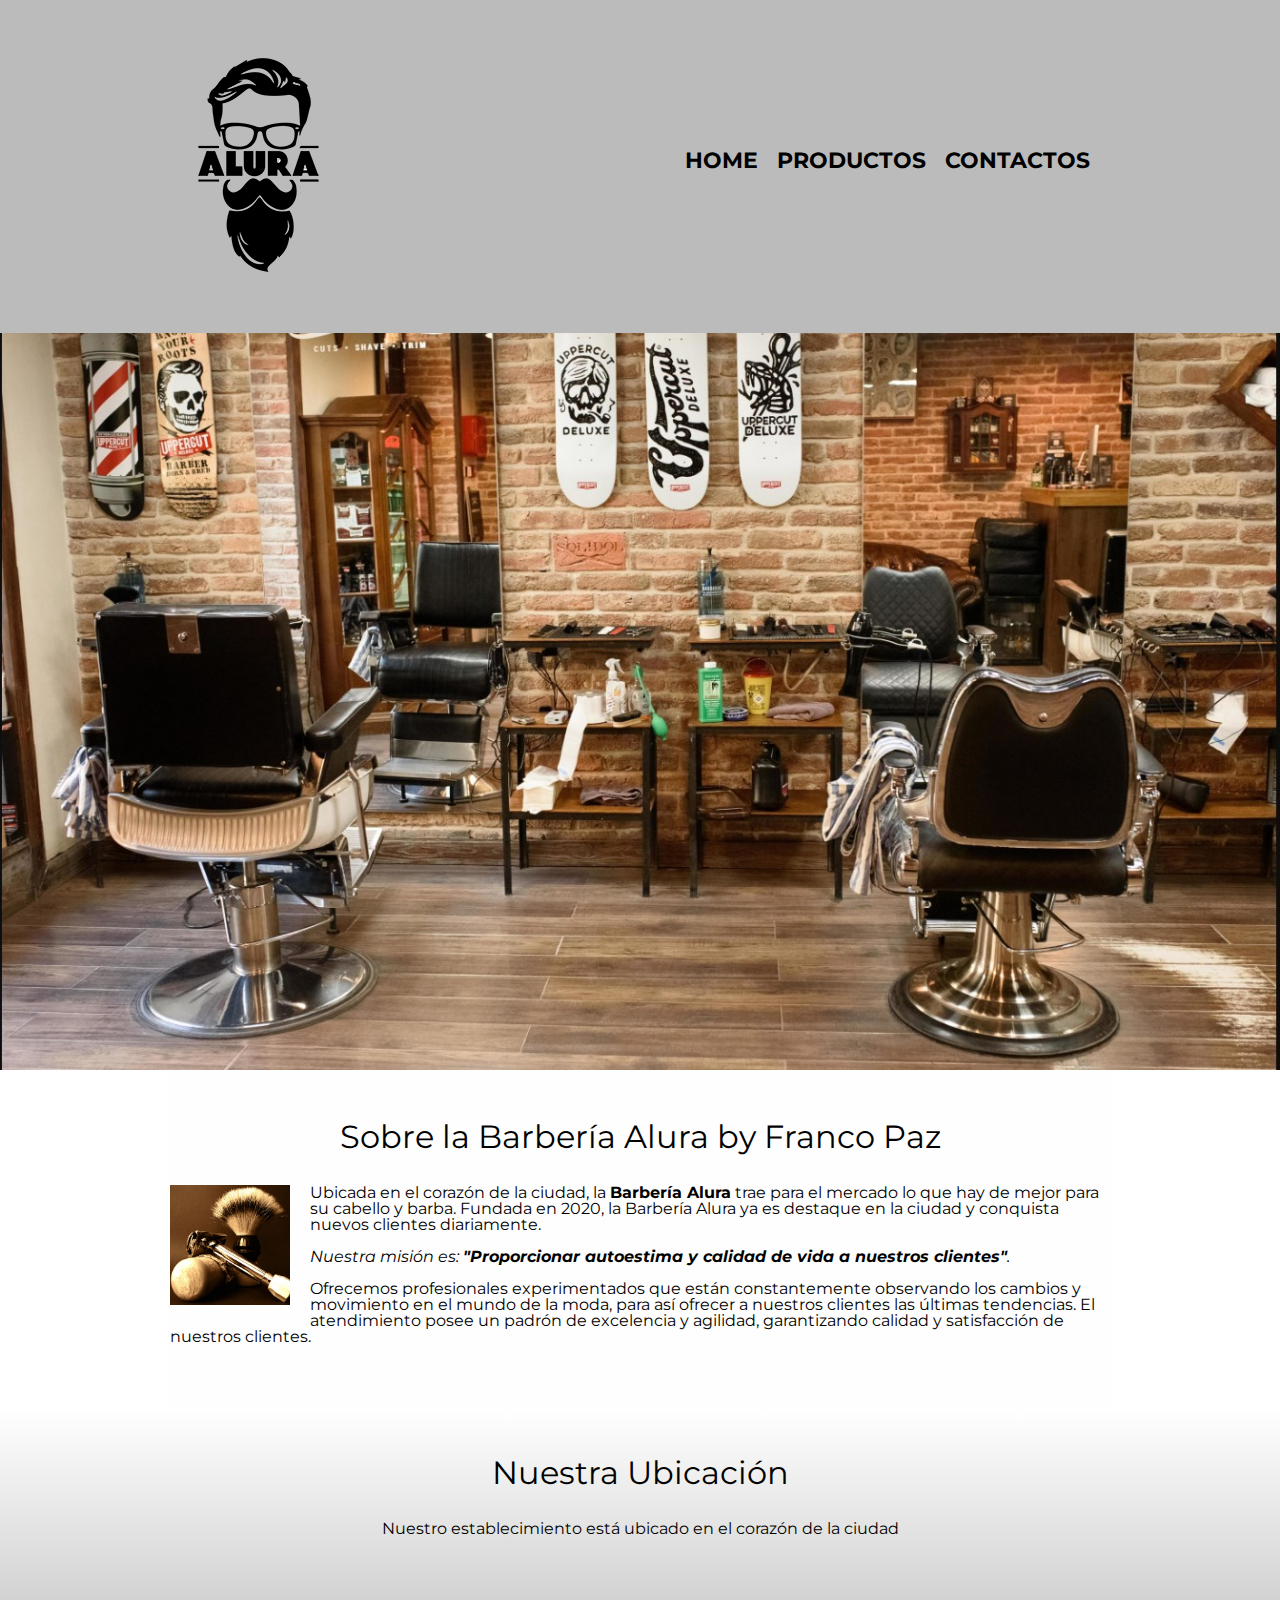
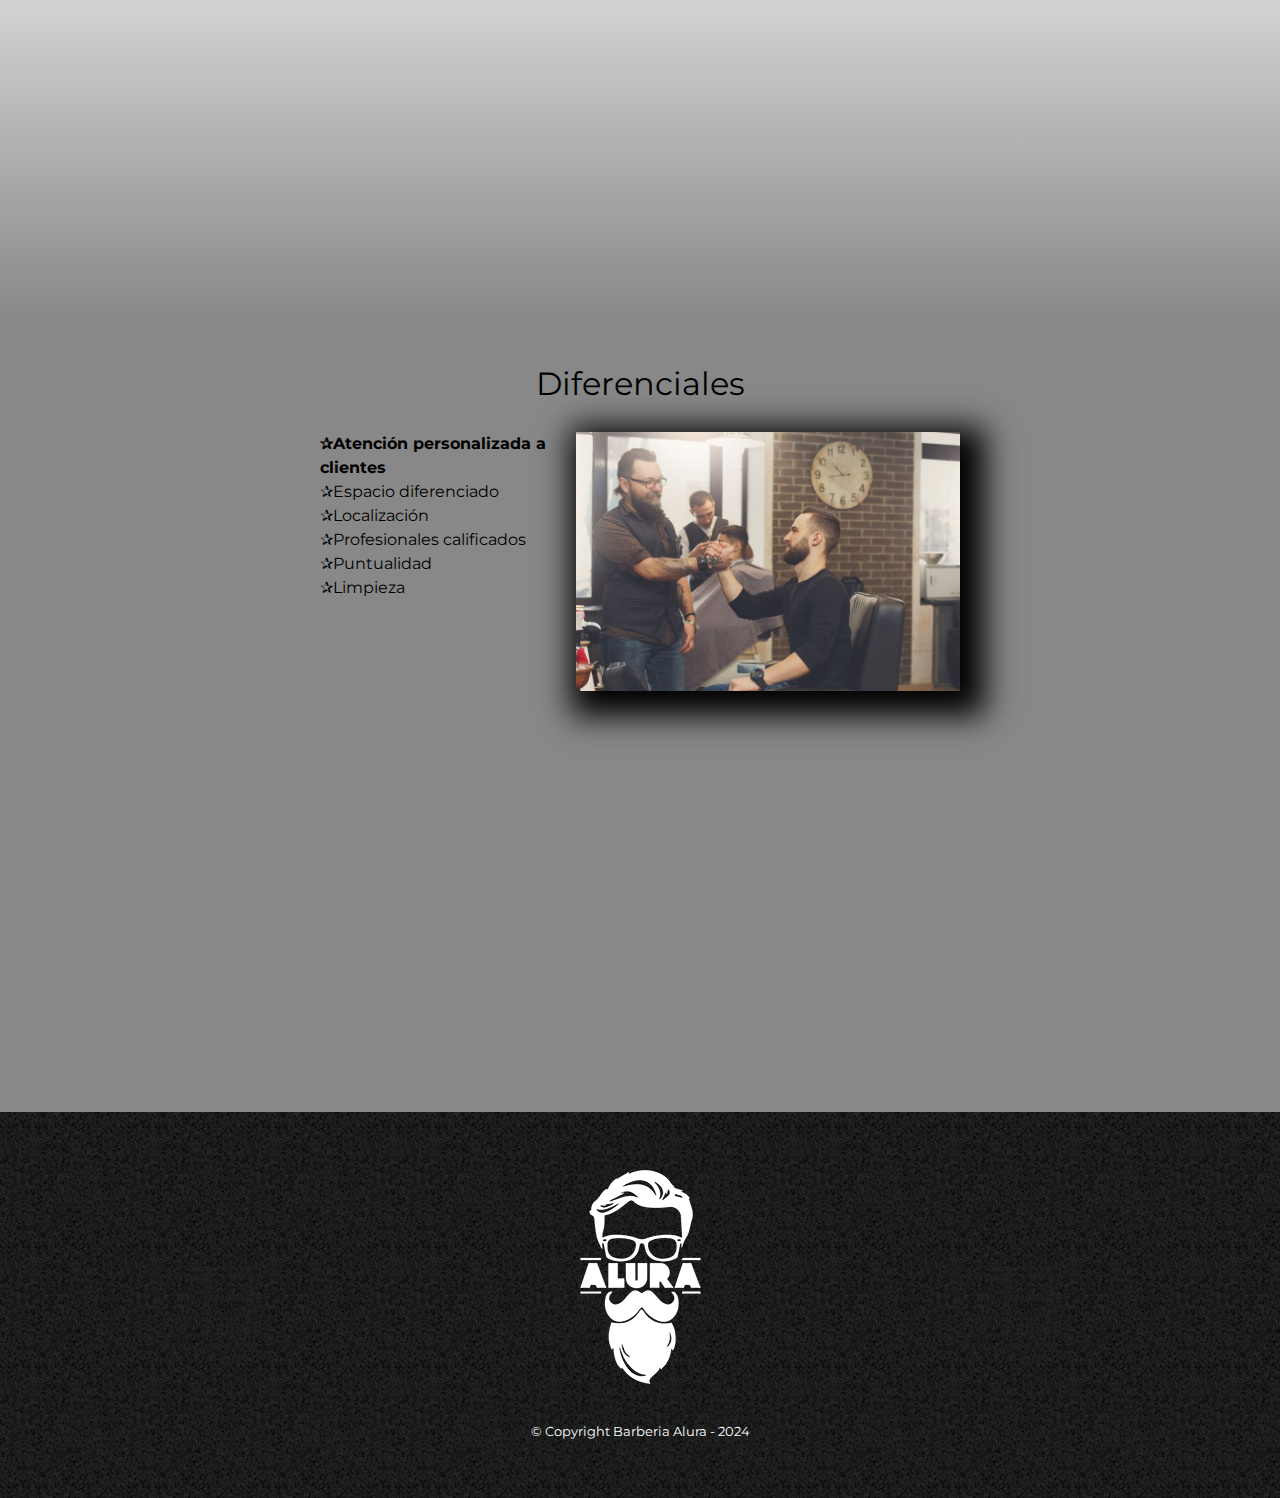
<file: index.html>
<!DOCTYPE html>
<html lang="es">

<head>
    <meta charset="UTF-8">
    <meta name="viewport" content="width=device-width">
    <title>Babería Franco P.</title>
    <link rel="stylesheet" href="reset.css/reset.css">
    <link rel="stylesheet" href="style.css">
    <link rel="preconnect" href="https://fonts.googleapis.com">
    <link rel="preconnect" href="https://fonts.gstatic.com" crossorigin>
    <link href="https://fonts.googleapis.com/css2?family=Montserrat:ital,wght@0,100..900;1,100..900&display=swap"
        rel="stylesheet">
</head>

<body>

    <header>
        <header>
            <div class="caja">
                <h1><img src="imagen/logo.png"></h1>
                <nav>
                    <ul>
                        <li><a href="index.html">Home</a></li>
                        <li><a href="productos.html">Productos</a></li>
                        <li><a href="contacto.html">Contactos</a></li>
                    </ul>
                </nav>
            </div>
        </header>
    </header>

    <img class="banner" src="banner/bannerbarber.jpg" />

    <main>
  
        <section class="principal">
            <h2 class="titulo-principal">Sobre la Barbería Alura by Franco Paz</h2>

            <img class="utensilios" src="imagen/utensilios.jpg" alt="Utensilios de un barbero">

            <p>Ubicada en el corazón de la ciudad, la <strong>Barbería Alura</strong> trae para el mercado lo que hay de
                mejor para su cabello y barba. Fundada en 2020, la Barbería Alura ya es destaque en la ciudad y
                conquista nuevos clientes diariamente.</p>

            <p id="mision"><em>Nuestra misión es: <strong>"Proporcionar autoestima y calidad de vida a nuestros
                        clientes"</strong>.</em></p>

            <p>Ofrecemos profesionales experimentados que están constantemente observando los cambios y movimiento en el
                mundo de la moda, para así ofrecer a nuestros clientes las últimas tendencias. El atendimiento posee un
                padrón de excelencia y agilidad, garantizando calidad y satisfacción de nuestros clientes.</p>
        </section>

        <section class="mapa">
            <h3 class="titulo-principal">Nuestra Ubicación</h3>
            <p>Nuestro establecimiento está ubicado en el corazón de la ciudad</p>

            <div class="mapa-contenido">
                <iframe
                    src="https://www.google.com/maps/embed?pb=!1m14!1m12!1m3!1d3901.4072963396293!2d-77.0238138!3d-12.0842451!2m3!1f0!2f0!3f0!3m2!1i1024!2i768!4f13.1!5e0!3m2!1ses-419!2spe!4v1709441647075!5m2!1ses-419!2spe"
                    width="100%" height="300" style="border:0;" allowfullscreen="" loading="lazy"
                    referrerpolicy="no-referrer-when-downgrade"></iframe>
            </div>
        </section>

        <section class="diferenciales">
            <h3 class="titulo-principal">Diferenciales</h3>

            <div class="contenido-diferenciales">
                <ul class="lista-diferenciales">
                    <li class="items">Atención personalizada a clientes</li>
                    <li class="items">Espacio diferenciado</li>
                    <li class="items">Localización</li>
                    <li class="items">Profesionales calificados</li>
                    <li class="items">Puntualidad</li>
                    <li class="items">Limpieza</li>
                </ul><img src="banner/imagen1.jpg" class="imagen-diferenciales">
            </div>

            <div class="video">
                <iframe width="100%" height="315" src="https://www.youtube.com/embed/wcVVXUV0YUY?si=BCwhSqKDA5twcKFw"
                    title="YouTube video player" frameborder="0"
                    allow="accelerometer; autoplay; clipboard-write; encrypted-media; gyroscope; picture-in-picture; web-share"
                    allowfullscreen></iframe>
            </div>
        </section>


    </main>

    <footer>
        <img src="imagen/logo-blanco.png">
        <p class="copyright">&copy Copyright Barberia Alura - 2024</p>
    </footer>

</body>

</html>
</file>
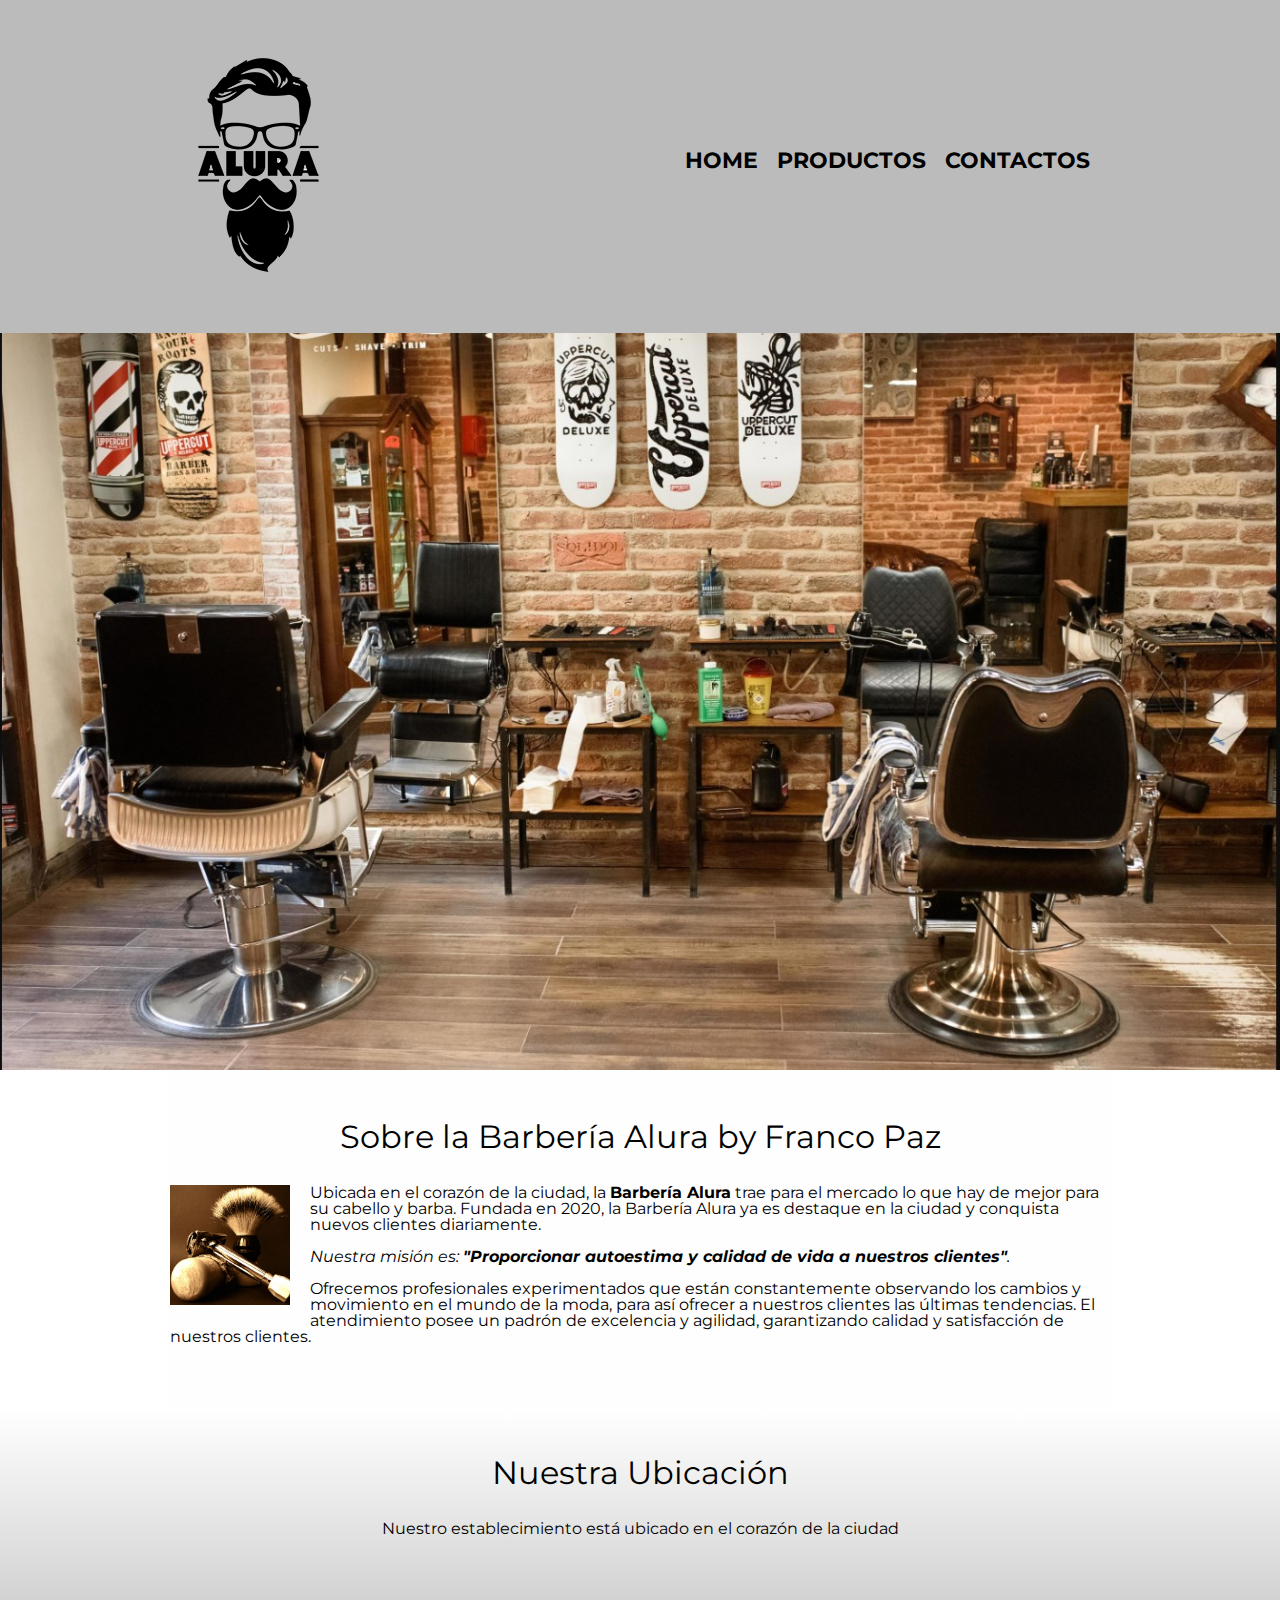
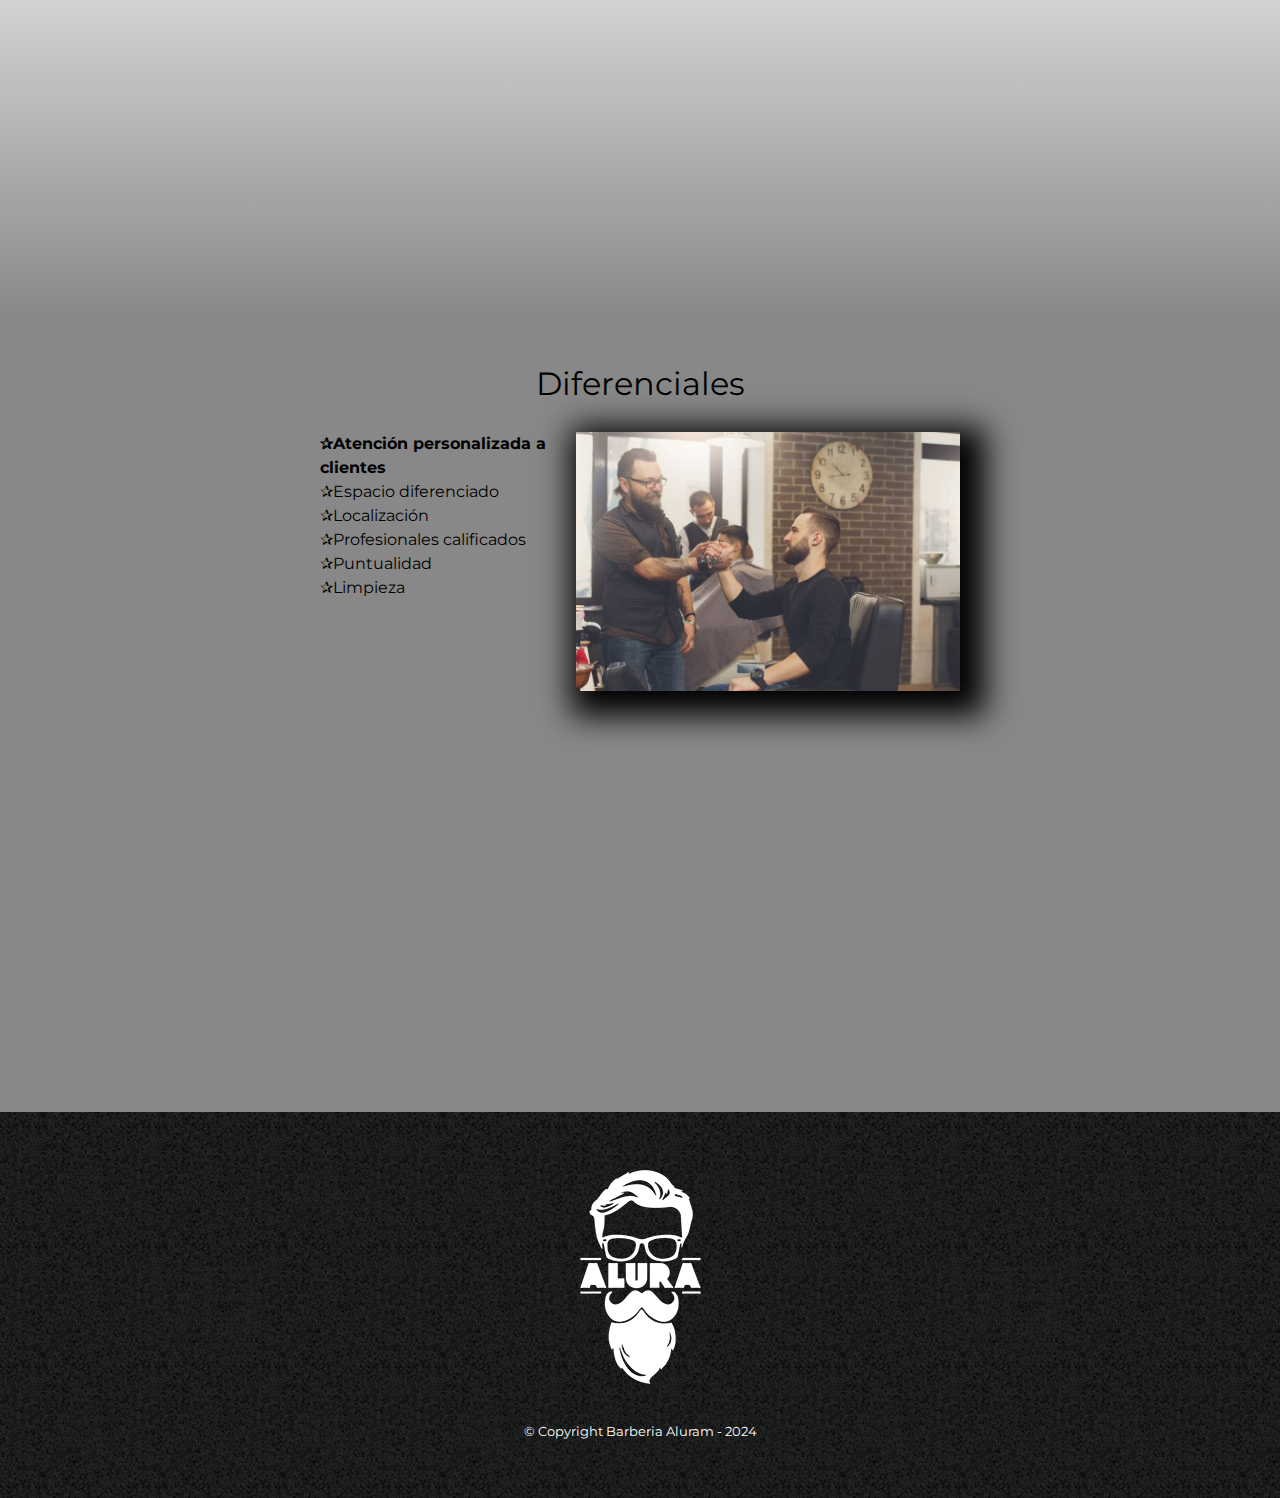
<file: Barberia Proyecto/index.html>
<!DOCTYPE html>
<html lang="es">

<head>
    <meta charset="UTF-8">
    <meta name="viewport" content="width=device-width">
    <title>Babería Franco P.</title>
    <link rel="stylesheet" href="reset.css/reset.css">
    <link rel="stylesheet" href="style.css">
    <link rel="preconnect" href="https://fonts.googleapis.com">
    <link rel="preconnect" href="https://fonts.gstatic.com" crossorigin>
    <link href="https://fonts.googleapis.com/css2?family=Montserrat:ital,wght@0,100..900;1,100..900&display=swap"
        rel="stylesheet">
</head>

<body>

    <header>
        <header>
            <div class="caja">
                <h1><img src="imagen/logo.png"></h1>
                <nav>
                    <ul>
                        <li><a href="index.html">Home</a></li>
                        <li><a href="productos.html">Productos</a></li>
                        <li><a href="contacto.html">Contactos</a></li>
                    </ul>
                </nav>
            </div>
        </header>
    </header>

    <img class="banner" src="banner/bannerbarber.jpg" />

    <main>
  
        <section class="principal">
            <h2 class="titulo-principal">Sobre la Barbería Alura by Franco Paz</h2>

            <img class="utensilios" src="imagen/utensilios.jpg" alt="Utensilios de un barbero">

            <p>Ubicada en el corazón de la ciudad, la <strong>Barbería Alura</strong> trae para el mercado lo que hay de
                mejor para su cabello y barba. Fundada en 2020, la Barbería Alura ya es destaque en la ciudad y
                conquista nuevos clientes diariamente.</p>

            <p id="mision"><em>Nuestra misión es: <strong>"Proporcionar autoestima y calidad de vida a nuestros
                        clientes"</strong>.</em></p>

            <p>Ofrecemos profesionales experimentados que están constantemente observando los cambios y movimiento en el
                mundo de la moda, para así ofrecer a nuestros clientes las últimas tendencias. El atendimiento posee un
                padrón de excelencia y agilidad, garantizando calidad y satisfacción de nuestros clientes.</p>
        </section>

        <section class="mapa">
            <h3 class="titulo-principal">Nuestra Ubicación</h3>
            <p>Nuestro establecimiento está ubicado en el corazón de la ciudad</p>

            <div class="mapa-contenido">
                <iframe
                    src="https://www.google.com/maps/embed?pb=!1m14!1m12!1m3!1d3901.4072963396293!2d-77.0238138!3d-12.0842451!2m3!1f0!2f0!3f0!3m2!1i1024!2i768!4f13.1!5e0!3m2!1ses-419!2spe!4v1709441647075!5m2!1ses-419!2spe"
                    width="100%" height="300" style="border:0;" allowfullscreen="" loading="lazy"
                    referrerpolicy="no-referrer-when-downgrade"></iframe>
            </div>
        </section>

        <section class="diferenciales">
            <h3 class="titulo-principal">Diferenciales</h3>

            <div class="contenido-diferenciales">
                <ul class="lista-diferenciales">
                    <li class="items">Atención personalizada a clientes</li>
                    <li class="items">Espacio diferenciado</li>
                    <li class="items">Localización</li>
                    <li class="items">Profesionales calificados</li>
                    <li class="items">Puntualidad</li>
                    <li class="items">Limpieza</li>
                </ul><img src="banner/imagen1.jpg" class="imagen-diferenciales">
            </div>

            <div class="video">
                <iframe width="100%" height="315" src="https://www.youtube.com/embed/wcVVXUV0YUY?si=BCwhSqKDA5twcKFw"
                    title="YouTube video player" frameborder="0"
                    allow="accelerometer; autoplay; clipboard-write; encrypted-media; gyroscope; picture-in-picture; web-share"
                    allowfullscreen></iframe>
            </div>
        </section>


    </main>

    <footer>
        <img src="imagen/logo-blanco.png">
        <p class="copyright">&copy Copyright Barberia Aluram - 2024</p>
    </footer>

</body>

</html>
</file>
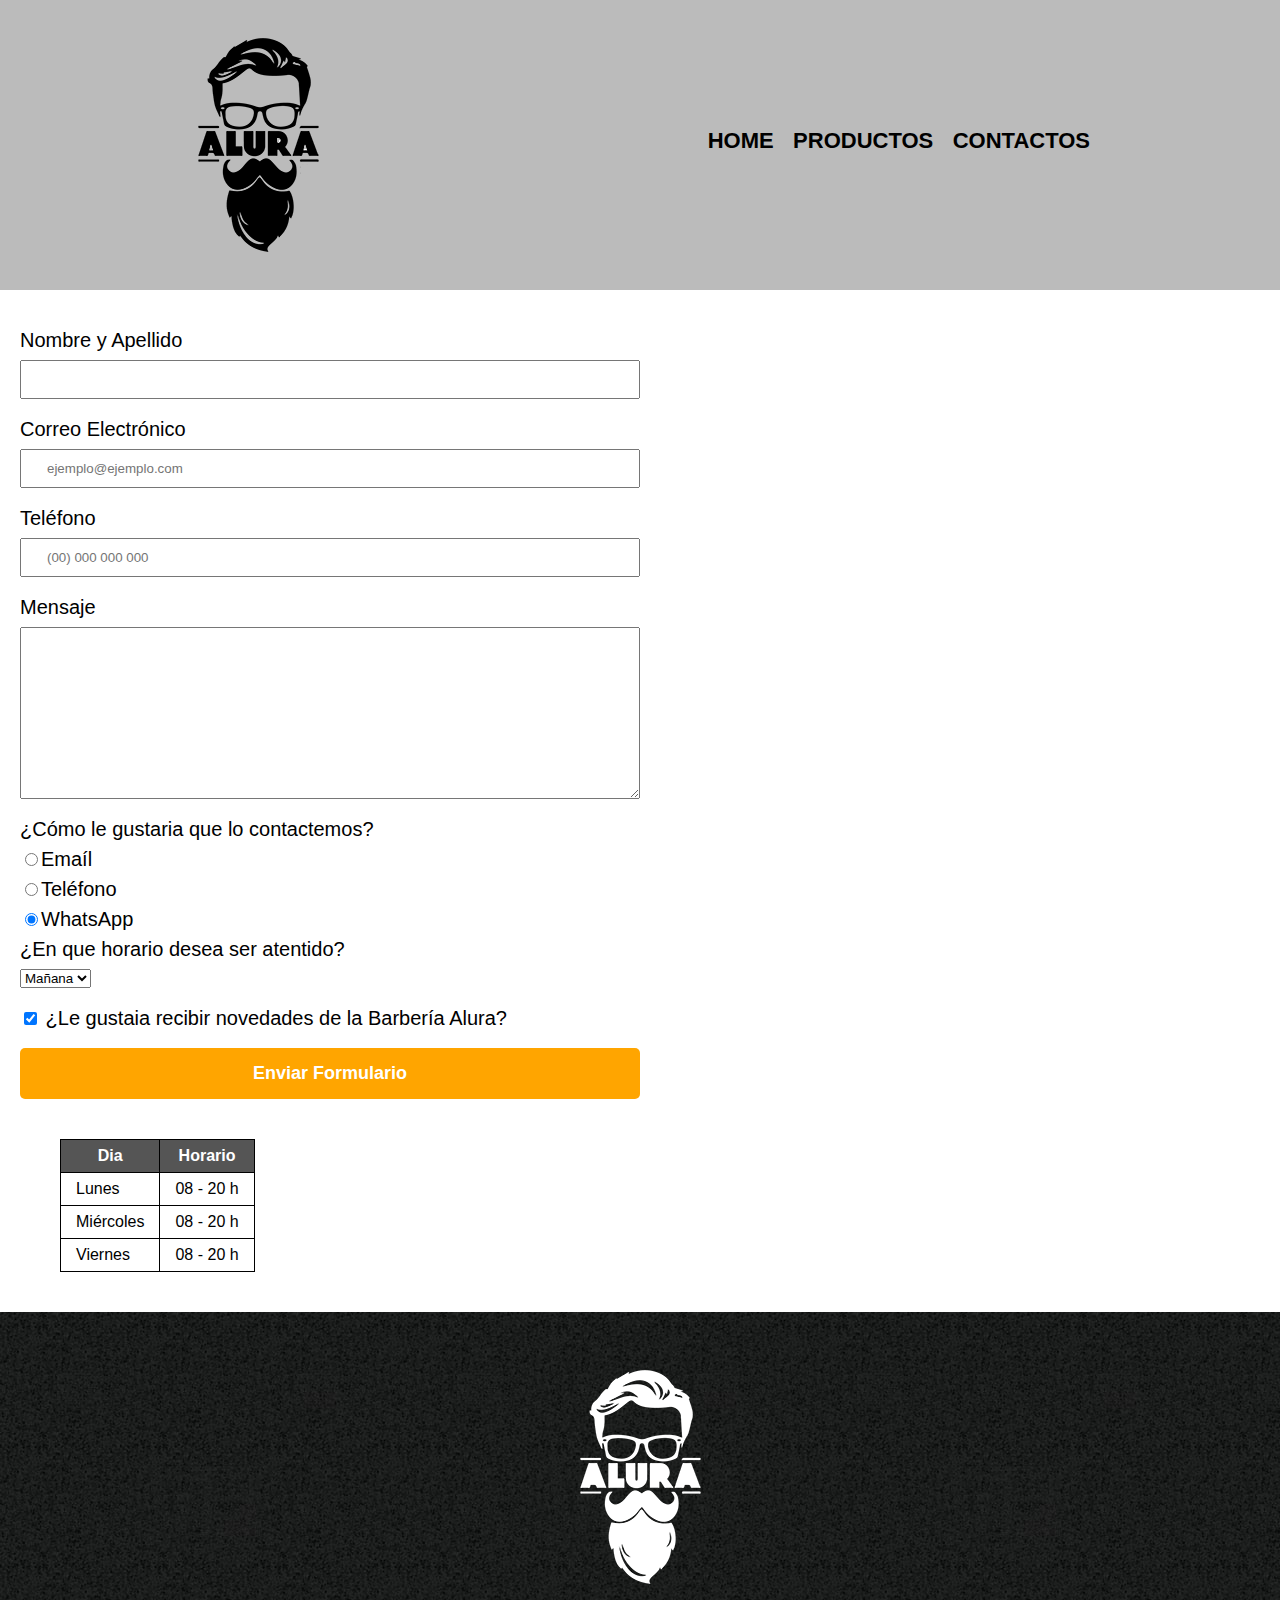
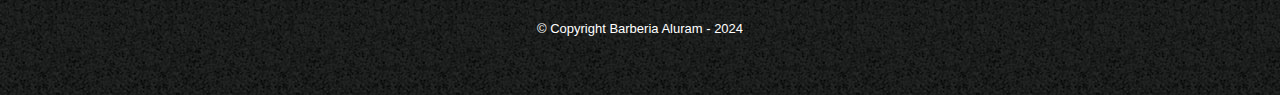
<file: contacto.html>
<html lang="en">
<head>
    <meta charset="UTF-8">
    <meta name="viewport" content="width=device-width">
    <title>Contactos - Barberia Aluram</title>
    <link rel="stylesheet" href="reset.css/reset.css">  
    <link rel="stylesheet" href="style.css"> 
</head>
<body>
    <header>
        <div class="caja">
            <h1><img src="imagen/logo.png" alt="Logo de la barberia Alura"></h1>
            <nav>
            <ul>
                <li><a href="index.html">Home</a></li>
                <li><a href="productos.html">Productos</a></li>
                <li><a href="contacto.html">Contactos</a></li>
            </ul>
             </nav>
        </div>
    </header>
    <main>
        <form>
            <label for="nombreapellido">Nombre y Apellido</label>
            <input type="text" id="nombreapellido" class="input-padron" required>

            <label for="correoelectronico">Correo Electrónico</label>
            <input type="email" id="correoelectronico" class="input-padron" required placeholder="ejemplo@ejemplo.com">

            <label for="telefono">Teléfono</label>
            <input type="tel" id="telefono" class="input-padron" required placeholder="(00) 000 000 000">

            <label for="mensaje">Mensaje</label>
            <textarea cols="70" rows="10" id="mensaje" class="input-padron" required></textarea>
            
            <fieldset>
                <legend>¿Cómo le gustaria que lo contactemos?</legend>
                <label for="radio-email"><input type="radio" name="contacto" value="email" id="radio-email">Emaíl</label>
                

                <label for="radio-telefono"><input type="radio" name="contacto" value="telefono" id="radio-telefono">Teléfono</label>
                

                <label for="radio-whatsapp"><input type="radio" name="contacto" value="whatsapp" id="radio-whatsapp" checked>WhatsApp</label>
                
            </fieldset>

            <fieldset>
            <legend>¿En que horario desea ser atentido?</legend>
            <select>
                <option>Mañana</option>
                <option>Tarde</option>
                <option>Noche</option>
            </select>
            </fieldset>

            <label class="checkbox"><input type="checkbox" checked> ¿Le gustaia recibir novedades de la Barbería Alura?</label>

            <input type="submit" value="Enviar Formulario" class="enviar">

            <table>
                <thead>
                    <tr>
                        <th scope="col">Dia</th>
                        <th scope="col">Horario</th>
                    </tr>
                </thead>
                <tbody>
                    <tr>
                        <td>Lunes</td>
                        <td>08 - 20 h</td>
                    </tr>
                    <tr>
                        <td>Miércoles</td>
                        <td>08 - 20 h</td>
                    </tr>
                    <tr>
                        <td>Viernes</td>
                        <td>08 - 20 h</td>
                    </tr>
                </tbody>

            </table>
        </form>
    </main>
    <footer>
        <img src="imagen/logo-blanco.png" alt="Logo de la barberia Alura">  
        <p class="copyright">&copy Copyright Barberia Aluram - 2024</p>
    </footer>
</body>
</html>
</file>
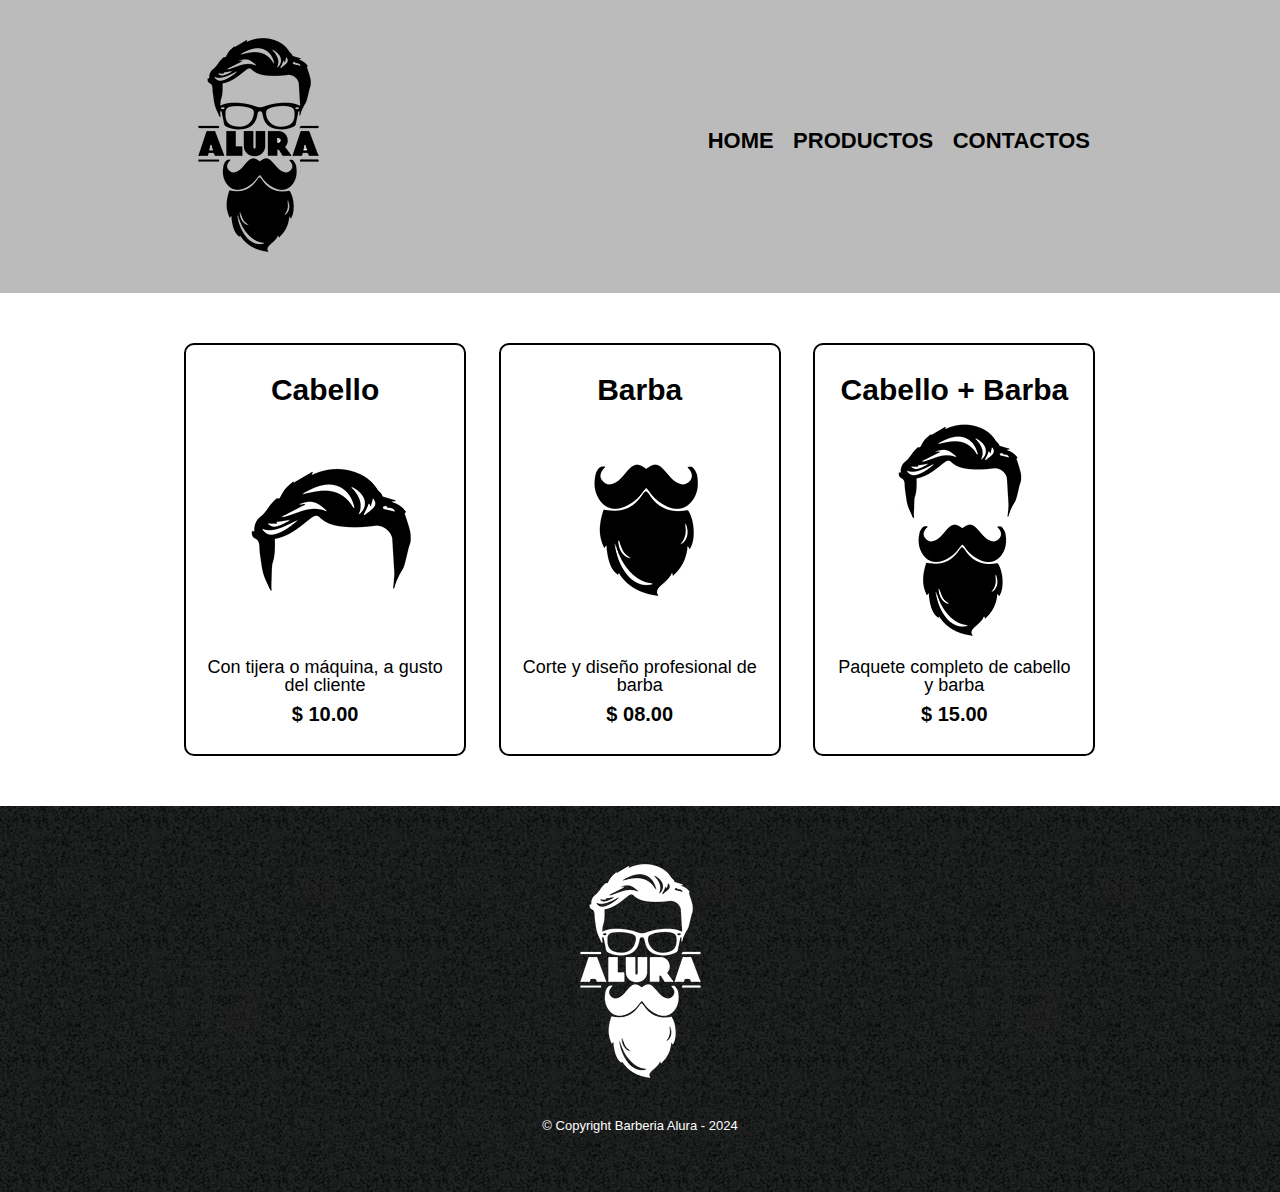
<file: productos.html>
<!DOCTYPE html>
<html>

<head>
    <meta charset="UTF-8">
    <meta name="viewport" content="width=device-width">
    <title>Productos - Barberia Aluram</title>
    <link rel="stylesheet" href="reset.css/reset.css">
    <link rel="stylesheet" href="style.css">
</head>

<body>
    <header>
        <div class="caja">
            <h1><img src="imagen/logo.png"></h1>
            <nav>
                <ul>
                    <li><a href="index.html">Home</a></li>
                    <li><a href="productos.html">Productos</a></li>
                    <li><a href="contacto.html">Contactos</a></li>
                </ul>
            </nav>
        </div>
    </header>


    <main>   
            <ul class="productos">
                <li>
                    <h2>Cabello</h2>
                    <img src="imagen/cabello.jpg">
                    <p class="producto-descripcion">Con tijera o máquina, a gusto del cliente</p>
                    <p class="producto-precio">$ 10.00</p>
                </li>
                <li>
                    <h2>Barba</h2>
                    <img src="imagen/barba.jpg">
                    <p class="producto-descripcion">Corte y diseño profesional de barba</p>
                    <p class="producto-precio">$ 08.00</p>
                </li>
                <li>
                    <h2>Cabello + Barba</h2>
                    <img src="imagen/cabello+barba.jpg">
                    <p class="producto-descripcion">Paquete completo de cabello y barba</p>
                    <p class="producto-precio">$ 15.00</p>
                </li>
            </ul>
    </main>

    <footer>
        <img src="imagen/logo-blanco.png">
        <p class="copyright">&copy Copyright Barberia Alura - 2024</p>
    </footer>
</body>

</html>
</file>
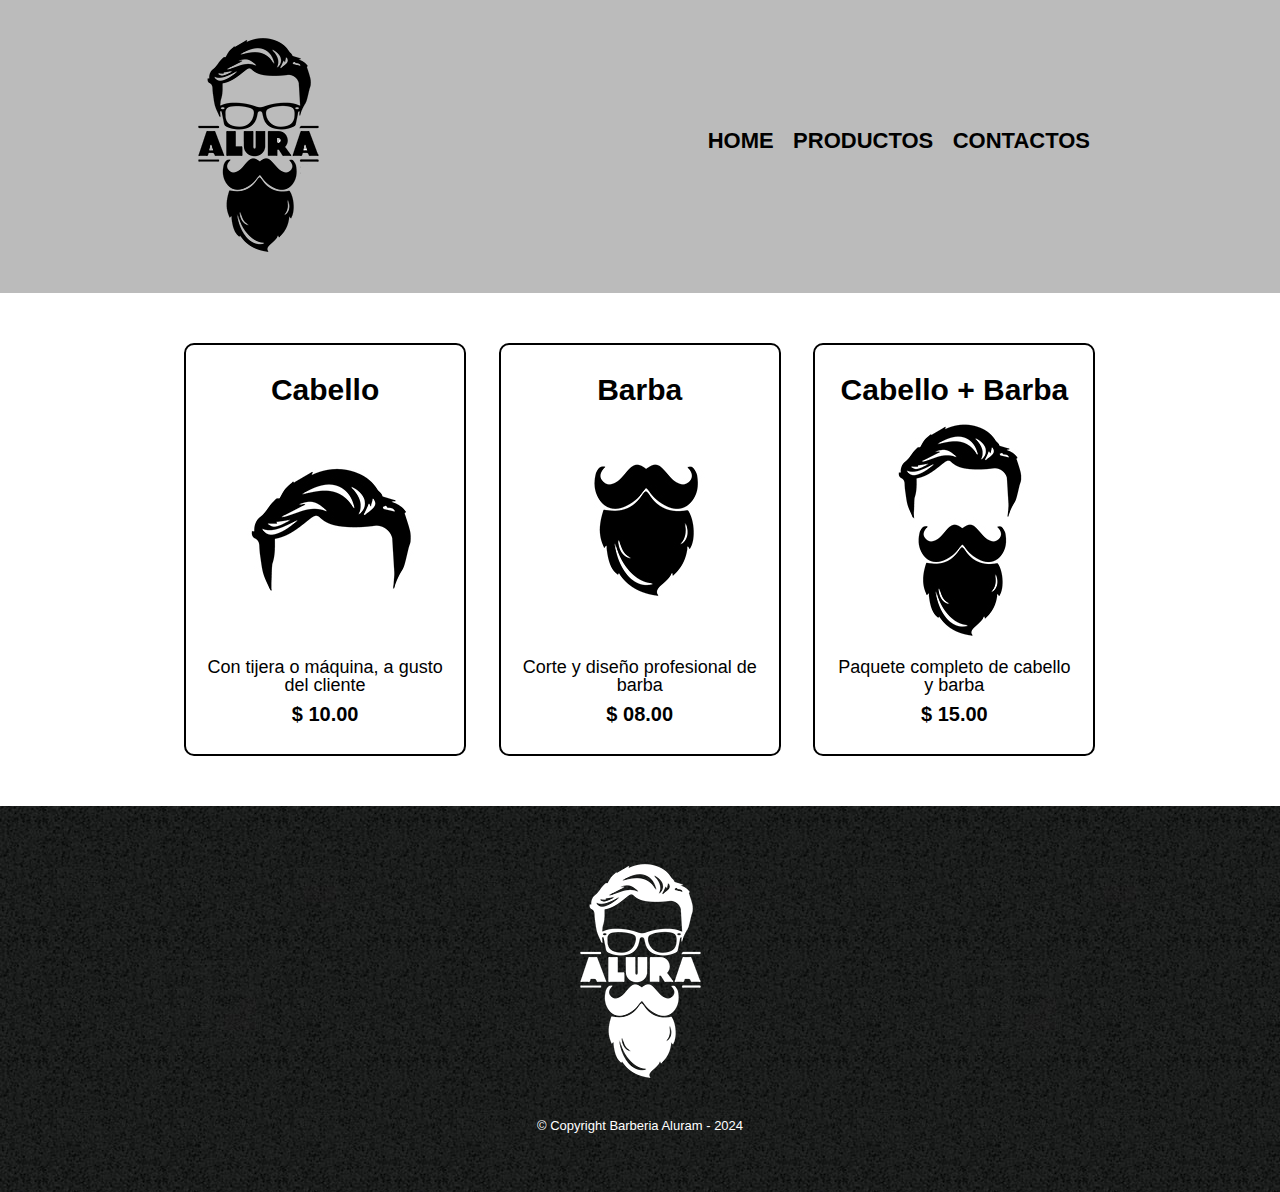
<file: Barberia Proyecto/productos.html>
<!DOCTYPE html>
<html>

<head>
    <meta charset="UTF-8">
    <meta name="viewport" content="width=device-width">
    <title>Productos - Barberia Aluram</title>
    <link rel="stylesheet" href="reset.css/reset.css">
    <link rel="stylesheet" href="style.css">
</head>

<body>
    <header>
        <div class="caja">
            <h1><img src="imagen/logo.png"></h1>
            <nav>
                <ul>
                    <li><a href="index.html">Home</a></li>
                    <li><a href="productos.html">Productos</a></li>
                    <li><a href="contacto.html">Contactos</a></li>
                </ul>
            </nav>
        </div>
    </header>


    <main>   
            <ul class="productos">
                <li>
                    <h2>Cabello</h2>
                    <img src="imagen/cabello.jpg">
                    <p class="producto-descripcion">Con tijera o máquina, a gusto del cliente</p>
                    <p class="producto-precio">$ 10.00</p>
                </li>
                <li>
                    <h2>Barba</h2>
                    <img src="imagen/barba.jpg">
                    <p class="producto-descripcion">Corte y diseño profesional de barba</p>
                    <p class="producto-precio">$ 08.00</p>
                </li>
                <li>
                    <h2>Cabello + Barba</h2>
                    <img src="imagen/cabello+barba.jpg">
                    <p class="producto-descripcion">Paquete completo de cabello y barba</p>
                    <p class="producto-precio">$ 15.00</p>
                </li>
            </ul>
    </main>

    <footer>
        <img src="imagen/logo-blanco.png">
        <p class="copyright">&copy Copyright Barberia Aluram - 2024</p>
    </footer>
</body>

</html>
</file>
<file: style.css>
body{
    font-family: "Montserrat", sans-serif;
    font-optical-sizing: auto;
    font-weight: weight;
    font-style: normal;
  }

header{
    background-color: #BBBBBB;
    padding: 20px 0;
}
.caja{
    width:940px; 
    position: relative;
    margin: 0 auto;
}

nav{
    position: absolute;
    top:110px;
    right:20px;
}
nav li{
    display: inline;
    margin: 0 0 0 15px;
    

}

nav a{
    text-transform: uppercase;
    color: #000000;
    font-weight: bold;
    font-size: 22px;
    text-decoration: none;
}

nav a:hover{
    color: #c78c19;
    text-decoration: underline;
}
.productos{
    width: 940px;
    margin: 0 auto;
    padding: 50px;

}

.productos li{
    display: inline-block;
    text-align: center;
    width: 30%;
    vertical-align: top;
    margin: 0 1.5%;
    padding: 30px 20px;   
    box-sizing: border-box;
    border: 2px solid #000000;
    border-radius: 10px;   
    
}
.productos li:hover{
    border-color: #c78c19;
}

.productos li:active{
    border-color: #088c19;
}

.productos h2{
    font-size: 30px;
    font-weight: bold;
}

.productos li:hover h2{
    font-size: 33px;
}
.producto-descripcion{  
    font-size: 18px;
}

.producto-precio{
    font-size:20px;
    font-weight: bold;
    margin-top: 10px;
}

footer{
    text-align: center;
    background: url(imagen/bg.jpg);
    padding: 40px;
}

.copyright{
    color: #FFFFFF;
    font-size: 13px;
    margin: 20px;
}

form{
    margin: 40px 20px;

}

form label, form legend{
    display: block;
    font-size: 20px;
    margin: 0 0 10px;
}

.input-padron{
    display: block;
    margin: 0 0 20;
    padding: 10px 25px;
    width: 50%;
}

.checkbox{
    margin: 20px 0;
}

.enviar{
    width: 50%;
    padding: 15px 0;
    font-size: 18px;
    font-weight: bold;
    color: white;
    background: orange;
    border: none;
    border-radius: 5px;
    transition: 1s all;
    cursor: pointer;
}

.enviar:hover{
    background: darkorange  ;
    transform: scale(1.1);
}

table{
    margin: 40px 40px;
}

thead{
    background: #555;
    color: white;
    font-weight: bold;
}

td,th{
    border: 1px solid #000000;
    padding: 8px 15px;
}

/* Inicia nuetro CSS para home */

.banner{
    width: 100%;
}

.principal{
    padding: 3em 0;
    background: #fefefe;
    width: 940px;
    margin: 0 auto;

}

.titulo-principal{
    text-align: center;
    font-size: 2em;
    margin: 0 0 1em;
    clear: left;
}

.principal p{
    margin: 0 0 1em;
}

.principal strong{
    font-weight: bold;
}

.principal em{
    font-style: italic;
}

.utensilios{
    width: 120px;
    float: left;
    margin: 0 20px 20px 0;
}

.mapa{
    padding: 3em 0;
    background: linear-gradient(#FFFFFF,#888888);
}

.mapa p{
    margin:0 0 2em;
    text-align: center;
}

.mapa-contenido{
    width: 940px;
    margin: 0 auto;
}

.diferenciales{
padding: 3em;
background: #888888 ;
}

.contenido-diferenciales{
    width: 640px;
    margin: 0 auto;
}
 
.lista-diferenciales{
    width: 40%;
    display: inline-block;
    vertical-align:top;
}

.items{
    line-height: 1.5;
}

.items:before{
    content:"✰";
}

.items:first-child{
    font-weight: bold;    
}

.imagen-diferenciales{
    width: 60%;
    transition: 400ms;
    box-shadow: 10px 10px 30px 15px #000000;
}

.imagen-diferenciales:hover{
    opacity: 0.3;
}

.video{
    width: 560px;
    margin: 1em auto;
    padding-top:20px;
}

@media screen and (max-width:480px) {
    h1{
        text-align: center;
    }

    nav{
        position: static;
    }
    .caja, .principal, .mapa-contenido, .contenido-diferenciales, .video{
        width: auto;
    }

    .lista-diferenciales, .imagen-diferenciales, .all-productos{
        width: 100%;
        margin-top: 20px;
    }
     
    /* Contenido Principal de productos */
    .productos {
        text-align: center; /* Centrar la lista de productos */
        width: auto;
     }
    .productos li {
        display: inline-block; /* Mostrar los elementos de la lista en línea */
        width: calc(100% - 50px); /* Ancho del 100% menos el espacio para el margen */
        margin: 10px; /* Agregar un margen alrededor de los elementos */
        vertical-align: top; /* Alinear los elementos superiormente */
        box-sizing: border-box; /* Incluir el padding y el border en el ancho total */
    }
    .productos li img {
        width: 100%; /* Hacer que las imágenes ocupen todo el ancho del contenedor */
        height: auto; /* Mantener la proporción de la imagen */
    }
    .producto-descripcion,.producto-precio {
        text-align: center; /* Centrar la descripción y el precio */
        font-size: 18px;
    }
}
</file>
<file: Barberia Proyecto/style.css>
body{
    font-family: "Montserrat", sans-serif;
    font-optical-sizing: auto;
    font-weight: weight;
    font-style: normal;
  }

header{
    background-color: #BBBBBB;
    padding: 20px 0;
}
.caja{
    width:940px; 
    position: relative;
    margin: 0 auto;
}

nav{
    position: absolute;
    top:110px;
    right:20px;
}
nav li{
    display: inline;
    margin: 0 0 0 15px;
    

}

nav a{
    text-transform: uppercase;
    color: #000000;
    font-weight: bold;
    font-size: 22px;
    text-decoration: none;
}

nav a:hover{
    color: #c78c19;
    text-decoration: underline;
}
.productos{
    width: 940px;
    margin: 0 auto;
    padding: 50px;

}

.productos li{
    display: inline-block;
    text-align: center;
    width: 30%;
    vertical-align: top;
    margin: 0 1.5%;
    padding: 30px 20px;   
    box-sizing: border-box;
    border: 2px solid #000000;
    border-radius: 10px;   
    
}
.productos li:hover{
    border-color: #c78c19;
}

.productos li:active{
    border-color: #088c19;
}

.productos h2{
    font-size: 30px;
    font-weight: bold;
}

.productos li:hover h2{
    font-size: 33px;
}
.producto-descripcion{  
    font-size: 18px;
}

.producto-precio{
    font-size:20px;
    font-weight: bold;
    margin-top: 10px;
}

footer{
    text-align: center;
    background: url(imagen/bg.jpg);
    padding: 40px;
}

.copyright{
    color: #FFFFFF;
    font-size: 13px;
    margin: 20px;
}

form{
    margin: 40px 20px;

}

form label, form legend{
    display: block;
    font-size: 20px;
    margin: 0 0 10px;
}

.input-padron{
    display: block;
    margin: 0 0 20;
    padding: 10px 25px;
    width: 50%;
}

.checkbox{
    margin: 20px 0;
}

.enviar{
    width: 50%;
    padding: 15px 0;
    font-size: 18px;
    font-weight: bold;
    color: white;
    background: orange;
    border: none;
    border-radius: 5px;
    transition: 1s all;
    cursor: pointer;
}

.enviar:hover{
    background: darkorange  ;
    transform: scale(1.1);
}

table{
    margin: 40px 40px;
}

thead{
    background: #555;
    color: white;
    font-weight: bold;
}

td,th{
    border: 1px solid #000000;
    padding: 8px 15px;
}

/* Inicia nuetro CSS para home */

.banner{
    width: 100%;
}

.principal{
    padding: 3em 0;
    background: #fefefe;
    width: 940px;
    margin: 0 auto;

}

.titulo-principal{
    text-align: center;
    font-size: 2em;
    margin: 0 0 1em;
    clear: left;
}

.principal p{
    margin: 0 0 1em;
}

.principal strong{
    font-weight: bold;
}

.principal em{
    font-style: italic;
}

.utensilios{
    width: 120px;
    float: left;
    margin: 0 20px 20px 0;
}

.mapa{
    padding: 3em 0;
    background: linear-gradient(#FFFFFF,#888888);
}

.mapa p{
    margin:0 0 2em;
    text-align: center;
}

.mapa-contenido{
    width: 940px;
    margin: 0 auto;
}

.diferenciales{
padding: 3em;
background: #888888 ;
}

.contenido-diferenciales{
    width: 640px;
    margin: 0 auto;
}
 
.lista-diferenciales{
    width: 40%;
    display: inline-block;
    vertical-align:top;
}

.items{
    line-height: 1.5;
}

.items:before{
    content:"✰";
}

.items:first-child{
    font-weight: bold;    
}

.imagen-diferenciales{
    width: 60%;
    transition: 400ms;
    box-shadow: 10px 10px 30px 15px #000000;
}

.imagen-diferenciales:hover{
    opacity: 0.3;
}

.video{
    width: 560px;
    margin: 1em auto;
    padding-top:20px;
}

@media screen and (max-width:480px) {
    h1{
        text-align: center;
    }

    nav{
        position: static;
    }
    .caja, .principal, .mapa-contenido, .contenido-diferenciales, .video{
        width: auto;
    }

    .lista-diferenciales, .imagen-diferenciales, .all-productos{
        width: 100%;
        margin-top: 20px;
    }
     
    /* Contenido Principal de productos */
    .productos {
        text-align: center; /* Centrar la lista de productos */
        width: auto;
     }
    .productos li {
        display: inline-block; /* Mostrar los elementos de la lista en línea */
        width: calc(100% - 50px); /* Ancho del 100% menos el espacio para el margen */
        margin: 10px; /* Agregar un margen alrededor de los elementos */
        vertical-align: top; /* Alinear los elementos superiormente */
        box-sizing: border-box; /* Incluir el padding y el border en el ancho total */
    }
    .productos li img {
        width: 100%; /* Hacer que las imágenes ocupen todo el ancho del contenedor */
        height: auto; /* Mantener la proporción de la imagen */
    }
    .producto-descripcion,.producto-precio {
        text-align: center; /* Centrar la descripción y el precio */
        font-size: 18px;
    }
}
</file>
